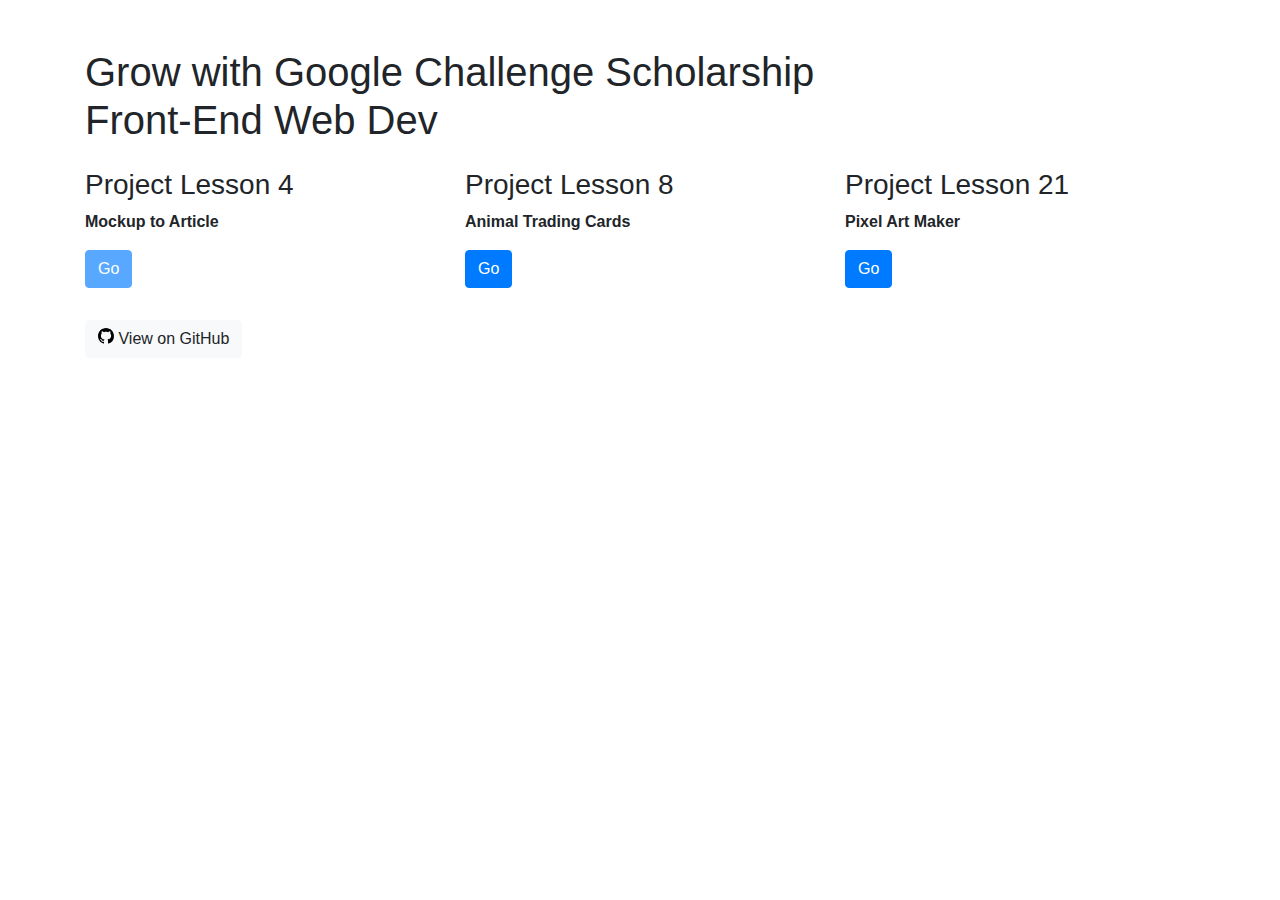
<file: index.html>
<!doctype html>
<html lang="en">
<head>
<meta charset="utf-8">
<meta http-equiv="refresh" content="0; url=webroot/">
<title>dayroned.github.io</title>
</head>
<body>
<p>If you are not redirected automatically, follow this <a href='webroot/'>link</a>.</p>
</body>
</html>
</file>
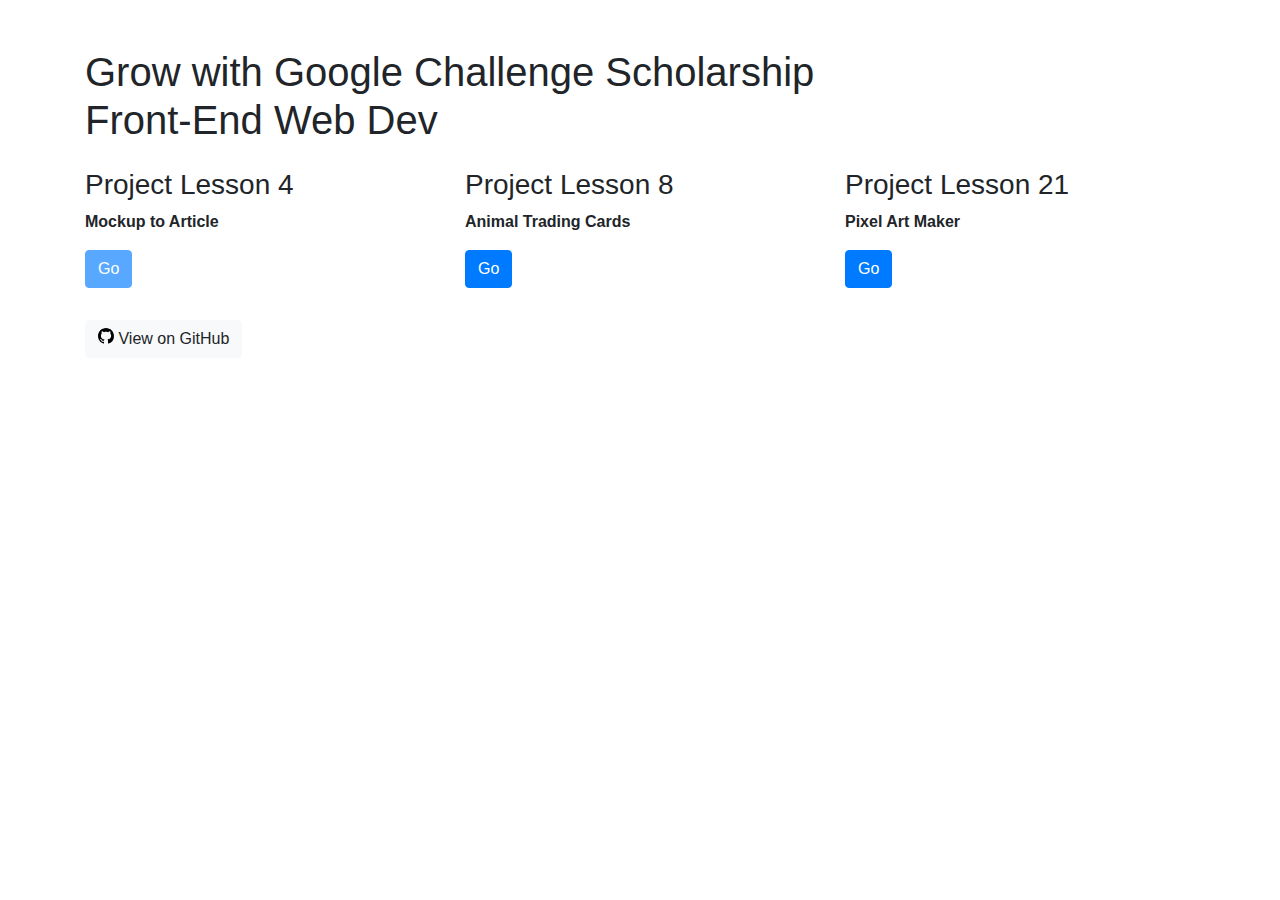
<file: webroot/index.html>
<!doctype html>
<html lang="en">
	<head>
		<!-- Required meta tags -->
		<meta charset="utf-8">
		<meta name="viewport" content="width=device-width, initial-scale=1, shrink-to-fit=no">

		<!-- Bootstrap CSS -->
		<link rel="stylesheet" href="https://maxcdn.bootstrapcdn.com/bootstrap/4.0.0/css/bootstrap.min.css" integrity="sha384-Gn5384xqQ1aoWXA+058RXPxPg6fy4IWvTNh0E263XmFcJlSAwiGgFAW/dAiS6JXm" crossorigin="anonymous">

		<title>Grow with Google Challenge Scholarship: Front-End Web Dev</title>
	</head>
	<body>

		<div class="container my-5">

			<div class="row">
				<div class="col">
					<h1>Grow with Google Challenge Scholarship<br>Front-End Web Dev</h1>
				</div>
			</div>

			<div class="row my-3">
				<div class="col-lg-4">
					<h3>Project Lesson 4</h3>
					<p><strong>Mockup to Article</strong></p>
					<p><a href="project-lesson-04/" class="btn btn-primary disabled" role="button">Go</a></p>
				</div>
				<div class="col-lg-4">
					<h3>Project Lesson 8</h3>
					<p><strong>Animal Trading Cards</strong></p>
					<p><a href="project-lesson-08/card.html" class="btn btn-primary" role="button">Go</a></p>
				</div>
				<div class="col-lg-4">
					<h3>Project Lesson 21</h3>
					<p><strong>Pixel Art Maker</strong></p>
					<p><a href="project-lesson-21/" class="btn btn-primary" role="button">Go</a></p>
				</div>
			</div>

			<div class="row">
				<div class="col">
					<p>
						<a href="https://github.com/dayroned/udacity-front-end-web-dev" class="btn btn-light"><svg version="1.1" width="16" height="16" viewBox="0 0 16 16" class="octicon octicon-mark-github" aria-hidden="true"><path fill-rule="evenodd" d="M8 0C3.58 0 0 3.58 0 8c0 3.54 2.29 6.53 5.47 7.59.4.07.55-.17.55-.38 0-.19-.01-.82-.01-1.49-2.01.37-2.53-.49-2.69-.94-.09-.23-.48-.94-.82-1.13-.28-.15-.68-.52-.01-.53.63-.01 1.08.58 1.23.82.72 1.21 1.87.87 2.33.66.07-.52.28-.87.51-1.07-1.78-.2-3.64-.89-3.64-3.95 0-.87.31-1.59.82-2.15-.08-.2-.36-1.02.08-2.12 0 0 .67-.21 2.2.82.64-.18 1.32-.27 2-.27.68 0 1.36.09 2 .27 1.53-1.04 2.2-.82 2.2-.82.44 1.1.16 1.92.08 2.12.51.56.82 1.27.82 2.15 0 3.07-1.87 3.75-3.65 3.95.29.25.54.73.54 1.48 0 1.07-.01 1.93-.01 2.2 0 .21.15.46.55.38A8.013 8.013 0 0 0 16 8c0-4.42-3.58-8-8-8z"></path></svg> <span>View on GitHub</span></a>
					</p>
				</div>
			</div>

		</div>

		<!-- Optional JavaScript -->
		<!-- jQuery first, then Popper.js, then Bootstrap JS -->
		<script src="https://code.jquery.com/jquery-3.2.1.slim.min.js" integrity="sha384-KJ3o2DKtIkvYIK3UENzmM7KCkRr/rE9/Qpg6aAZGJwFDMVNA/GpGFF93hXpG5KkN" crossorigin="anonymous"></script>
		<script src="https://cdnjs.cloudflare.com/ajax/libs/popper.js/1.12.9/umd/popper.min.js" integrity="sha384-ApNbgh9B+Y1QKtv3Rn7W3mgPxhU9K/ScQsAP7hUibX39j7fakFPskvXusvfa0b4Q" crossorigin="anonymous"></script>
		<script src="https://maxcdn.bootstrapcdn.com/bootstrap/4.0.0/js/bootstrap.min.js" integrity="sha384-JZR6Spejh4U02d8jOt6vLEHfe/JQGiRRSQQxSfFWpi1MquVdAyjUar5+76PVCmYl" crossorigin="anonymous"></script>
	</body>
</html>
</file>
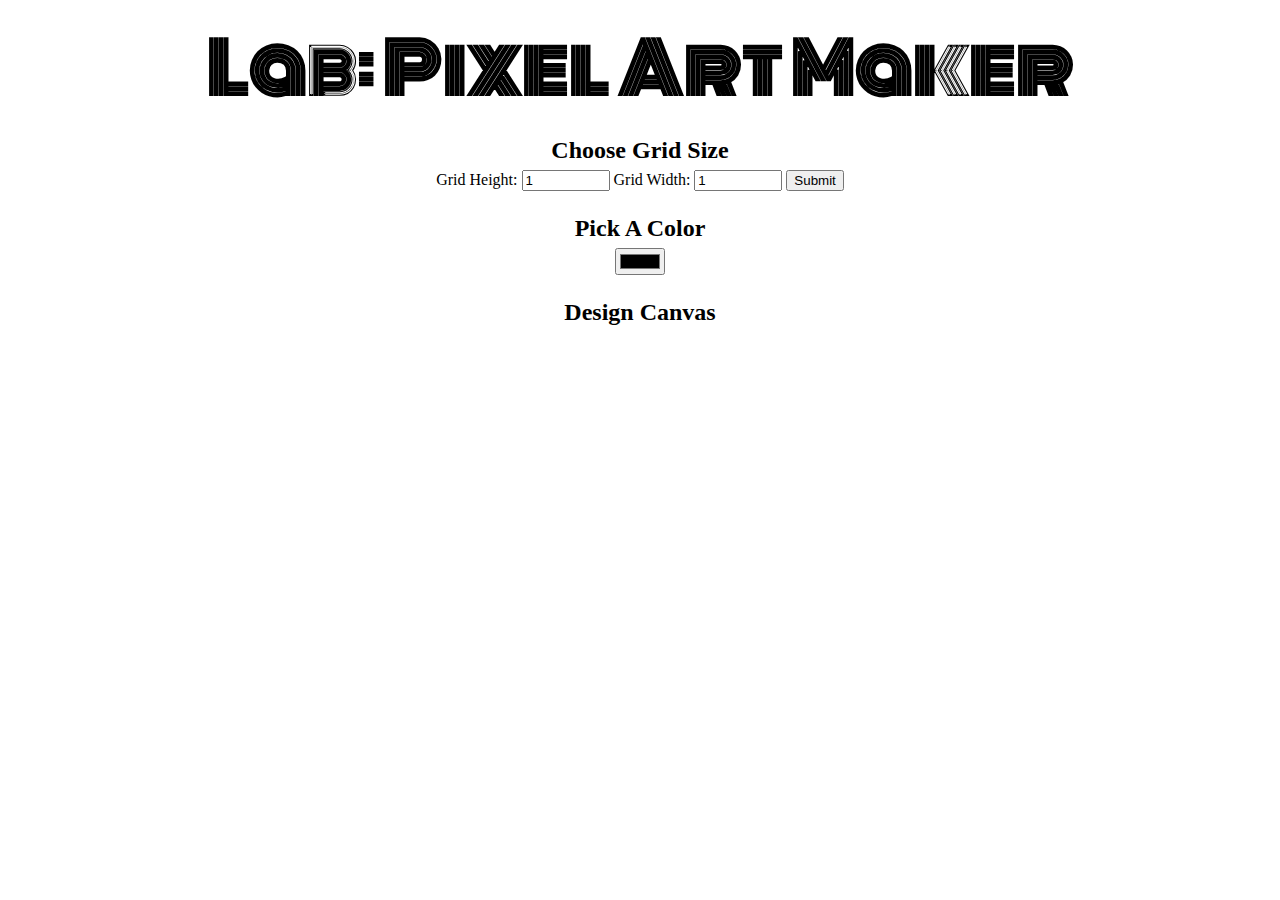
<file: webroot/project-lesson-21/index.html>
<!DOCTYPE html>
<html>
<head>
    <title>Pixel Art Maker!</title>
    <link rel="stylesheet" href="https://fonts.googleapis.com/css?family=Monoton">
    <link rel="stylesheet" href="styles.css">

    
    <script src="https://ajax.googleapis.com/ajax/libs/jquery/3.3.1/jquery.min.js"></script>
</head>
<body>
    <h1>Lab: Pixel Art Maker</h1>

    <h2>Choose Grid Size</h2>
    <form id="sizePicker">
        Grid Height:
        <input type="number" id="inputHeight" name="height" min="1" value="1">
        Grid Width:
        <input type="number" id="inputWeight" name="width" min="1" value="1">
        <input type="submit">
    </form>

    <h2>Pick A Color</h2>
    <input type="color" id="colorPicker">

    <h2>Design Canvas</h2>
    <table id="pixelCanvas"></table>

    <script src="designs.js"></script>
</body>
</html>
</file>
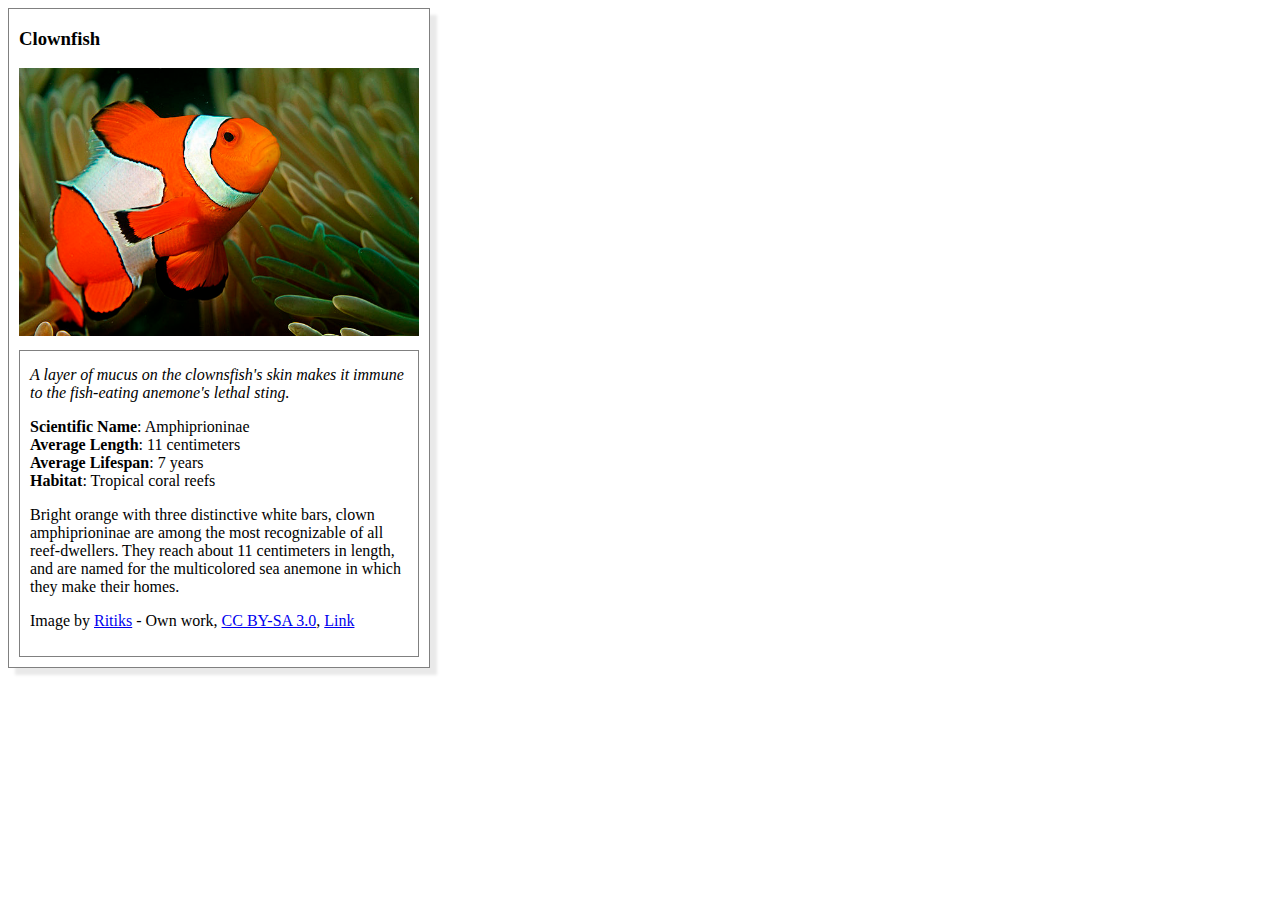
<file: project-lesson-8/webroot/card.html>
<!DOCTYPE html>
<html>
<head>
	<meta charset="utf-8">
	<title>Animal Trading Cards</title>
	<link href="styles.css" rel="stylesheet">
</head>
<body>
	<div id="card-contents">
		<!-- your favorite animal's name goes here -->
		<h3 id="title">Clownfish</h3>
		<!-- your favorite animal's image goes here -->
		<img id="main-image" src="clownfish.jpg" alt="Clownfish">
		<div id="card-information">
			<!-- your favorite animal's interesting fact goes here -->
			<p id="interesting-fact">A layer of mucus on the clownsfish's skin makes it immune to the fish-eating anemone's lethal sting.</p>
			<ul id="list-items">
				<!-- your favorite animal's list items go here -->
				<li><span class="list-items-caption">Scientific Name</span>: Amphiprioninae</li>
				<li><span class="list-items-caption">Average Length</span>: 11 centimeters</li>
				<li><span class="list-items-caption">Average Lifespan</span>: 7 years</li>
				<li><span class="list-items-caption">Habitat</span>: Tropical coral reefs</li>
			</ul>
			<!-- your favorite animal's description goes here -->
			<p>Bright orange with three distinctive white bars, clown amphiprioninae are among the most recognizable of all reef-dwellers. They reach about 11 centimeters in length, and are named for the multicolored sea anemone in which they make their homes.</p>
			<p>Image by <a href="//commons.wikimedia.org/wiki/User:Ritiks" title="User:Ritiks">Ritiks</a> - <span class="int-own-work" lang="en">Own work</span>, <a href="https://creativecommons.org/licenses/by-sa/3.0" title="Creative Commons Attribution-Share Alike 3.0">CC BY-SA 3.0</a>, <a href="https://commons.wikimedia.org/w/index.php?curid=24825656">Link</a></p>
		</div>
	</div>
</body>
</html>
</file>
<file: webroot/project-lesson-21/styles.css>
body {
    text-align: center;
}

h1 {
    font-family: Monoton;
    font-size: 70px;
    margin: 0.2em;
}

h2 {
    margin: 1em 0 0.25em;
}

h2:first-of-type {
    margin-top: 0.5em;
}

table,
tr,
td {
    border: 1px solid black;
}

table {
    border-collapse: collapse;
    margin: 0 auto;
}

tr {
    height: 20px;
}

td {
    width: 20px;
}

input[type=number] {
    width: 6em;
}
</file>
<file: project-lesson-8/webroot/styles.css>
/* add your CSS here */

#card-contents {
	border: thin solid gray;
	width: 400px;
	padding: 0px 10px 10px;
	box-shadow: 7px 7px 3px #e9e9e9;
}

#title {
	font-weight: bold;
}

#main-image {
	max-width: 100%;
}

#card-information {
	margin-top: 10px;
	border: thin solid gray;
	padding: 10px;
}

#interesting-fact {
	font-style: italic;
	margin-top: 5px;
}

#list-items {
	list-style-type: none;
	padding: 0px;
}

.list-items-caption {
	font-weight: bold;
}
</file>
